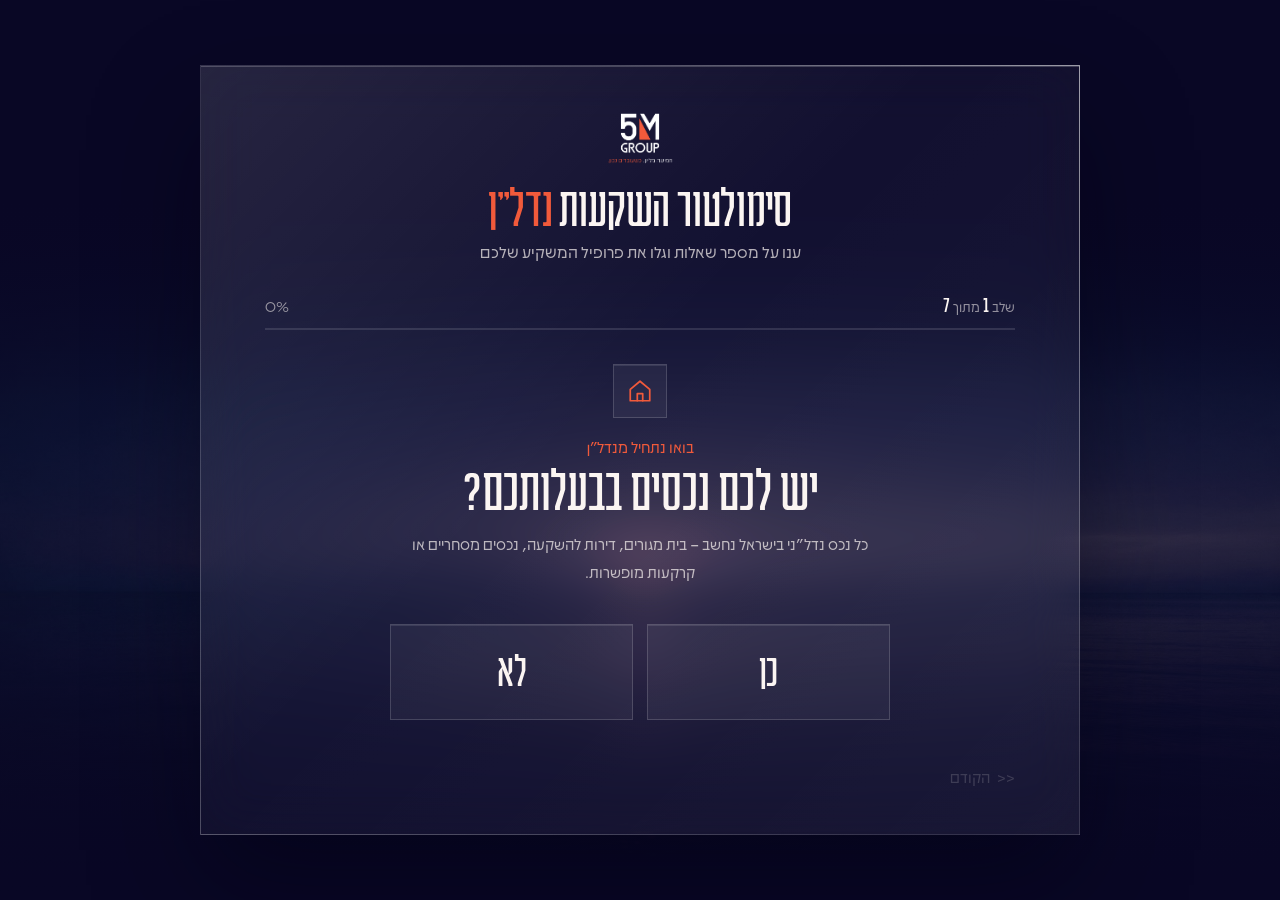
<file: simulator.html>
<!doctype html>
<html lang="he" dir="rtl">
<head>
  <meta name="robots" content="noindex, nofollow">
  <meta charset="utf-8">
  <meta name="viewport" content="width=device-width, initial-scale=1">
  <title>סימולטור השקעות נדל״ן · 5M Group</title>
  <meta name="description" content="ענו על מספר שאלות וגלו את פרופיל המשקיע שלכם.">
  <link rel="preload" href="fonts/Cooperative-Regular.woff2" as="font" type="font/woff2" crossorigin>
  <link rel="stylesheet" href="simulator.css">
</head>
<body class="sim-page">
  <!-- דמו עיצובי בלבד: אין כאן חיבור למסד או שמירת לידים. הלוגיקה והטקסטים זהים לסימולטור הקיים. -->
  <main class="sim">
    <div class="sim__bg" aria-hidden="true"><img src="assets/foot-sea.jpg" alt="" width="2400" height="1350" decoding="async"></div>

    <section class="sim__panel" id="sim" aria-labelledby="sim-title">
      <span class="sim__sheen" aria-hidden="true"></span>

      <header class="sim__head">
        <img class="sim__logo" src="assets/logo.png" alt="5M Group" width="91" height="75">
        <h1 class="sim__title" id="sim-title">סימולטור השקעות <em>נדל״ן</em></h1>
        <p class="sim__sub">ענו על מספר שאלות וגלו את פרופיל המשקיע שלכם</p>
      </header>

      <div class="prog" id="prog" role="progressbar" aria-valuemin="0" aria-valuemax="100" aria-valuenow="0">
        <div class="prog__meta"><span id="prog-step">שלב <b>1</b> מתוך <b>7</b></span><span id="prog-pct">0%</span></div>
        <div class="prog__bar"><span class="prog__fill" id="prog-fill"></span></div>
      </div>

      <div class="stage" id="stage" aria-live="polite"></div>
    </section>
  </main>

  <script src="simulator.js"></script>
</body>
</html>
</file>
<file: simulator.css>
/* =====================================================================
   5M GROUP · סימולטור השקעות נדל"ן (עיצוב חדש)
   קובץ עצמאי: לא תלוי ב-styles.css. כל הטוקנים כאן למעלה.
   השפה: נייבי עם ים הפוטר מוחשך, לוח זכוכית מרובע (בלי פינות מעוגלות),
   כותרות ב-Cooperative, כל השאר ב-Futurism 400, כתום אחד למגע ולבחירה.
   ===================================================================== */

@font-face { font-family: "Cooperative"; src: url("fonts/Cooperative-Regular.woff2") format("woff2"), url("fonts/Cooperative-Regular.woff") format("woff"); font-weight: 400; font-display: swap; }
@font-face { font-family: "Futurism"; src: url("fonts/Futurism-Light.otf") format("opentype"); font-weight: 300; font-display: swap; }
@font-face { font-family: "Futurism"; src: url("fonts/Futurism-Regular.otf") format("opentype"); font-weight: 400; font-display: swap; }

:root {
  --navy: #090725;
  --orange: #F15A3B;
  --orange-deep: #c9401f;
  --paper: #FBF5F2;
  --bad: #FF9A80;                       /* צבע השגיאה של טופס "דברו איתנו" */
  --ink-70: rgb(251 245 242 / .7);
  --ink-55: rgb(251 245 242 / .55);

  --glass: rgb(255 255 255 / .05);
  --glass-hover: rgb(255 255 255 / .08);
  --glass-line: rgb(255 255 255 / .16);
  --glass-line-hi: rgb(255 255 255 / .3);
  --glass-hi: inset 0 1px 0 rgb(255 255 255 / .1);

  --font-display: "Cooperative", "Futurism", "Arial Narrow", sans-serif;
  --font-text: "Futurism", "Assistant", "Segoe UI", Arial, sans-serif;
  --ease: cubic-bezier(.22, 1, .36, 1);
  --ease-btn: cubic-bezier(.16, 1, .3, 1);
}

*, *::before, *::after { box-sizing: border-box; }
html { -webkit-text-size-adjust: 100%; }
body.sim-page { margin: 0; min-height: 100svh; background: var(--navy); color: var(--paper); font-family: var(--font-text); font-weight: 400; line-height: 1.3; -webkit-font-smoothing: antialiased; text-rendering: optimizeLegibility; }
button { font: inherit; color: inherit; }
[hidden] { display: none !important; }
:focus-visible { outline: 2px solid var(--orange); outline-offset: 3px; }

/* ---------- הבמה: ים הפוטר, מוחשך ונמס לנייבי ---------- */
.sim { position: relative; isolation: isolate; min-height: 100svh; display: grid; place-items: center; padding: clamp(16px, 3vh, 40px) 16px; overflow: hidden; }
.sim__bg { position: absolute; inset: 0; z-index: -1; overflow: hidden; background: var(--navy); }
.sim__bg img { position: absolute; left: 0; bottom: 0; width: 100%; height: 80%; object-fit: cover; object-position: 50% 58%; filter: saturate(.65) brightness(.9);
  -webkit-mask-image: linear-gradient(to bottom, transparent 0%, #000 30%, #000 55%, rgb(0 0 0 / .5) 78%, transparent 100%);
  mask-image: linear-gradient(to bottom, transparent 0%, #000 30%, #000 55%, rgb(0 0 0 / .5) 78%, transparent 100%); }
.sim__bg::after { content: ""; position: absolute; inset: 0;
  background: linear-gradient(to bottom, var(--navy) 0%, var(--navy) 22%, rgb(9 7 37 / .72) 45%, rgb(9 7 37 / .55) 65%, rgb(9 7 37 / .78) 88%, var(--navy) 100%); }

/* ---------- לוח הזכוכית ---------- */
.sim__panel { --mx: 50%; --my: 0%; position: relative; isolation: isolate; width: min(100%, 880px);
  padding: clamp(22px, 3.4vw, 44px) clamp(20px, 5vw, 64px) clamp(20px, 3vw, 36px);
  background: linear-gradient(135deg, rgb(255 255 255 / .12), rgb(255 255 255 / .04) 45%, rgb(255 255 255 / .065));
  border: 1px solid rgb(255 255 255 / .14);
  box-shadow: inset 0 1px 0 rgb(255 255 255 / .2), 0 50px 100px rgb(3 2 18 / .45);
  -webkit-backdrop-filter: blur(26px) saturate(110%); backdrop-filter: blur(26px) saturate(110%); }
/* מסגרת אור: הפינה העליונה-ימנית תופסת אור */
.sim__panel::before { content: ""; position: absolute; inset: -1px; z-index: -1; padding: 1px; pointer-events: none;
  background: linear-gradient(225deg, rgb(255 255 255 / .5), rgb(255 255 255 / .08) 30%, rgb(255 255 255 / 0) 55%, rgb(255 255 255 / .1));
  -webkit-mask: linear-gradient(#000 0 0) content-box, linear-gradient(#000 0 0); -webkit-mask-composite: xor; mask: linear-gradient(#000 0 0) content-box exclude, linear-gradient(#000 0 0); }
/* ברק עדין שעוקב אחרי העכבר */
.sim__sheen { position: absolute; inset: 0; z-index: -1; pointer-events: none; opacity: 0; transition: opacity .6s ease;
  background: radial-gradient(560px circle at var(--mx) var(--my), rgb(255 255 255 / .06), transparent 70%); }
.sim__panel:hover .sim__sheen { opacity: 1; }

/* ---------- ראש הלוח ---------- */
.sim__head { display: flex; flex-direction: column; align-items: center; text-align: center; }
.sim__logo { width: auto; height: clamp(40px, 4.4vw, 54px); }
.sim__title { margin: clamp(14px, 1.8vw, 22px) 0 0; font-family: var(--font-display); font-weight: 400; font-size: clamp(28px, 3.6vw, 44px); line-height: 1.05; letter-spacing: -.005em; }
.sim__title em { font-style: normal; color: var(--orange); }
.sim__sub { margin: 8px 0 0; font-size: clamp(15px, 1.5vw, 18px); color: var(--ink-70); }

/* ---------- מד התקדמות ---------- */
.prog { margin-top: clamp(20px, 2.6vw, 30px); }
.prog__meta { display: flex; justify-content: space-between; align-items: baseline; font-size: clamp(13px, 1.25vw, 15px); color: var(--ink-55); }
.prog__meta b { font-family: var(--font-display); font-weight: 400; font-size: 1.25em; color: var(--paper); }
.prog__bar { position: relative; height: 2px; margin-top: 10px; background: rgb(255 255 255 / .12); }
.prog__fill { position: absolute; inset-block: 0; right: 0; width: 0; background: var(--orange); transition: width .8s var(--ease); }
/* ראש המד: ריבוע קטן כתום בקצה */
.prog__fill::after { content: ""; position: absolute; left: -3px; top: 50%; width: 7px; height: 7px; translate: 0 -50%; background: var(--orange); box-shadow: 0 0 12px rgb(241 90 59 / .55); }
.prog.is-zero .prog__fill::after { opacity: 0; }

/* ---------- אזור השלב ---------- */
.stage { position: relative; min-height: clamp(360px, 44vh, 420px); display: flex; flex-direction: column; justify-content: center; padding-block: clamp(22px, 2.8vw, 34px) 0; }
.q { display: flex; flex-direction: column; align-items: center; text-align: center; }
.q__ic { display: grid; place-items: center; width: 54px; height: 54px; background: var(--glass); border: 1px solid var(--glass-line); box-shadow: var(--glass-hi); color: var(--orange); }
.ic { width: 50%; height: 50%; overflow: visible; fill: none; stroke: currentColor; stroke-width: 1.6; stroke-linecap: round; stroke-linejoin: round; }
.q__eyebrow { margin: 18px 0 0; font-size: clamp(15px, 1.4vw, 17px); color: var(--orange); }
.q__text { margin: 8px 0 0; max-width: 18em; font-family: var(--font-display); font-weight: 400; font-size: clamp(28px, 4.1vw, 48px); line-height: 1.08; text-wrap: balance; }
.q__ic + .q__text { margin-top: 18px; }
.q__sub { margin: 14px 0 0; max-width: 560px; font-size: clamp(15px, 1.45vw, 17px); line-height: 1.6; color: var(--ink-70); text-wrap: pretty; }

/* ---------- בחירה: אריחי זכוכית מרובעים ---------- */
.opts { display: grid; gap: 14px; width: min(100%, 500px); margin: clamp(26px, 3.2vw, 38px) auto 0; }
.opts--2 { grid-template-columns: repeat(2, minmax(0, 1fr)); }
.opts--3 { grid-template-columns: repeat(3, minmax(0, 1fr)); width: min(100%, 640px); }
.opt { position: relative; display: flex; flex-direction: column; align-items: center; justify-content: center; gap: 12px; min-height: 96px; padding: 18px 14px; margin: 0;
  background: var(--glass); border: 1px solid var(--glass-line); box-shadow: var(--glass-hi); cursor: pointer; -webkit-appearance: none; appearance: none;
  transition: background-color .45s var(--ease), border-color .45s var(--ease), color .45s var(--ease), transform .45s var(--ease); }
.opt:hover { background: var(--glass-hover); border-color: var(--glass-line-hi); transform: translateY(-2px); }
.opt__l { font-family: var(--font-display); font-size: clamp(28px, 3vw, 36px); line-height: 1; }
.opt__l--sm { font-family: var(--font-text); font-size: clamp(16px, 1.6vw, 19px); line-height: 1.25; }
.opt .ic { width: 30px; height: 30px; color: var(--orange); transition: color .45s var(--ease); }
.opt[aria-pressed="true"] { background: var(--orange); border-color: var(--orange); }
.opt[aria-pressed="true"] .ic { color: #fff; }

/* ---------- שדה סכום ---------- */
.num { position: relative; width: min(100%, 500px); margin: clamp(26px, 3.2vw, 38px) auto 0; background: var(--glass); border: 1px solid var(--glass-line); box-shadow: var(--glass-hi); transition: border-color .35s ease, background-color .35s ease; }
.num:hover { border-color: var(--glass-line-hi); }
.num:focus-within { border-color: var(--orange); background: rgb(255 255 255 / .075); }
.num__in { display: block; width: 100%; height: clamp(84px, 9vw, 104px); margin: 0; padding: 0 64px; border: 0; outline: 0; background: transparent; color: var(--paper);
  font-family: var(--font-display); font-weight: 400; font-size: clamp(42px, 5.4vw, 60px); line-height: 1; text-align: center; letter-spacing: .01em; -webkit-appearance: none; appearance: none; }
.num__in::placeholder { font-family: var(--font-text); font-size: clamp(17px, 1.7vw, 20px); color: rgb(251 245 242 / .35); }
.num__unit { position: absolute; left: 24px; top: 50%; translate: 0 -50%; font-family: var(--font-text); font-size: clamp(22px, 2.4vw, 30px); color: var(--orange); pointer-events: none; transition: opacity .3s ease; }
.num.is-empty .num__unit { opacity: 0; }

/* ---------- ניווט: הקודם / הבא ---------- */
.nav { display: flex; justify-content: space-between; align-items: center; gap: 16px; margin-top: clamp(24px, 3vw, 36px); }
.nav--end { justify-content: flex-start; }
.back { display: inline-flex; align-items: center; gap: .4em; padding: 10px 0; border: 0; background: none; font-size: clamp(15px, 1.4vw, 17px); color: var(--ink-55); cursor: pointer; transition: color .3s ease; }
.back:hover:not(:disabled) { color: var(--paper); }
.back:disabled { opacity: .3; cursor: default; }
.back .arr { transition: transform .55s var(--ease-btn); }
.back:hover:not(:disabled) .arr { transform: translateX(5px); }

/* הכפתור: בדיוק כמו .btn של ההירו באתר */
.btn { position: relative; display: inline-flex; align-items: center; justify-content: center; padding: 16px 36px; margin: 0; border: 0; background: var(--orange); color: #F5F5F5;
  font-family: var(--font-text); font-size: 20px; font-weight: 300; line-height: 1.2; white-space: nowrap; overflow: hidden; isolation: isolate; cursor: pointer; text-decoration: none;
  -webkit-appearance: none; appearance: none; transition: color .45s var(--ease), background-color .5s var(--ease), opacity .4s ease; }
.btn:hover, .btn:focus-visible { background: var(--orange-deep); }
.btn .arr { display: inline-block; margin-inline-start: .3em; transition: transform .55s var(--ease-btn); }
.btn:hover .arr, .btn:focus-visible .arr { transform: translateX(-6px); }
.btn .hz { position: absolute; z-index: -1; inset: auto 0 0 0; height: 1px; background: #fff2e8; transform: scaleX(0); transform-origin: right; transition: transform .6s cubic-bezier(.65, 0, .35, 1); pointer-events: none; }
.btn:hover .hz, .btn:focus-visible .hz { transform: scaleX(1); }
.btn:disabled { opacity: .32; cursor: default; background: var(--orange); }
.btn:disabled .hz { transform: scaleX(0); }
.btn:disabled .arr { transform: none; }
.btn--wide { width: 100%; white-space: normal; text-align: center; }

/* ---------- מסך תגובה בין שאלות ---------- */
/* כשאין מד התקדמות (תגובה, חישוב, תוצאה): יותר אוויר מתחת לכותרת הלוח */
.prog[hidden] + .stage { padding-top: clamp(34px, 4.2vw, 52px); }
.fb { display: flex; justify-content: center; align-items: center; min-height: clamp(360px, 44vh, 420px); }
.fb__card { position: relative; width: min(100%, 460px); padding: clamp(30px, 4vw, 44px) clamp(24px, 3.4vw, 40px) clamp(34px, 4.4vw, 48px); text-align: center;
  background: var(--glass); border: 1px solid var(--glass-line); box-shadow: var(--glass-hi); }
.fb__ic { display: grid; place-items: center; width: 60px; height: 60px; margin: 0 auto; background: var(--orange); color: #fff; animation: fbPulse 2.2s ease-in-out infinite; }
.fb__ic .ic { width: 50%; height: 50%; }
@keyframes fbPulse { 50% { box-shadow: 0 0 0 10px rgb(241 90 59 / .12); } }
.fb__t { margin: 22px 0 0; font-family: var(--font-display); font-weight: 400; font-size: clamp(24px, 2.8vw, 32px); line-height: 1.2; text-wrap: balance; }
/* קו הזמן: מתמלא מימין לשמאל במשך הזמן שהמסך מוצג */
.fb__time { position: absolute; inset: auto 0 0 0; height: 2px; background: rgb(255 255 255 / .1); }
.fb__time i { position: absolute; inset: 0; background: var(--orange); transform: scaleX(0); transform-origin: right; animation: fbTime var(--dur, 4s) linear forwards; }
@keyframes fbTime { to { transform: scaleX(1); } }

/* ---------- טופס הפרטים (כמו "דברו איתנו") ---------- */
.lead { width: min(100%, 480px); margin: 0 auto; }
.lead__head { text-align: center; }
.lead__head .q__ic { margin: 0 auto; }
.lead__t { margin: 18px 0 0; font-family: var(--font-display); font-weight: 400; font-size: clamp(28px, 3.4vw, 40px); line-height: 1.08; }
.lead__s { margin: 10px 0 0; font-size: clamp(15px, 1.45vw, 17px); color: var(--ink-70); }
.lead__fields { display: flex; flex-direction: column; gap: 20px; margin-top: 22px; }
.fld { position: relative; display: flex; flex-direction: column; gap: 8px; }
.fld__l { font-size: 16px; color: var(--ink-70); transition: color .3s ease; }
.fld__in { width: 100%; height: 52px; margin: 0; padding: 0 16px; border: 1px solid var(--glass-line); border-radius: 0; background: var(--glass); color: var(--paper);
  font-family: var(--font-text); font-weight: 400; font-size: 19px; line-height: 1.2; text-align: right; outline: 0; -webkit-appearance: none; appearance: none; box-shadow: var(--glass-hi);
  transition: border-color .35s ease, background-color .35s ease; }
.fld__in[dir="ltr"] { text-align: left; }
.fld__in::placeholder { color: rgb(251 245 242 / .3); }
.fld__in:hover { border-color: var(--glass-line-hi); }
.fld__in:focus { border-color: var(--orange); background: rgb(255 255 255 / .08); }
.fld__in:-webkit-autofill { -webkit-text-fill-color: var(--paper); -webkit-box-shadow: 0 0 0 100px #2a2850 inset; }
.fld:focus-within .fld__l { color: var(--orange); }
.fld__err { position: absolute; top: 100%; right: 0; margin-top: 3px; font-size: 14px; line-height: 1.2; color: var(--bad); }
.fld.is-bad .fld__in { border-color: var(--bad); }
.fld.is-bad .fld__l { color: var(--bad); }
.lead .btn { margin-top: 8px; }
.lead .nav { margin-top: 18px; }

/* ---------- מסך החישוב ---------- */
.calc { width: min(100%, 560px); margin: 0 auto; text-align: center; transition: opacity .45s ease; }
.calc.is-out { opacity: 0; }
.calc__t { margin: 0; font-family: var(--font-display); font-weight: 400; font-size: clamp(30px, 3.8vw, 44px); line-height: 1.08; }
.calc__p { margin: 14px 0 0; font-size: clamp(15px, 1.45vw, 17px); line-height: 1.65; color: var(--ink-70); }
.calc__list { display: flex; flex-direction: column; gap: 10px; margin: 28px 0 0; padding: 0; list-style: none; }
.calc__row { display: flex; align-items: center; gap: 14px; padding: 15px 18px; text-align: right; background: var(--glass); border: 1px solid var(--glass-line); box-shadow: var(--glass-hi);
  font-size: clamp(15px, 1.5vw, 17px); opacity: 0; transform: translateY(12px); transition: opacity .6s var(--ease), transform .6s var(--ease), border-color .4s ease; }
.calc__row.is-in { opacity: 1; transform: none; }
.calc__row.is-now { border-color: rgb(241 90 59 / .55); }
.calc__mark { position: relative; flex: none; width: 22px; height: 22px; border: 1px solid rgb(255 255 255 / .3); }
.calc__row.is-now .calc__mark { border-color: var(--orange); border-top-color: transparent; animation: spin .9s linear infinite; }
.calc__row.is-done .calc__mark { background: var(--orange); border-color: var(--orange); }
.calc__mark svg { position: absolute; inset: 18%; width: 64%; height: 64%; fill: none; stroke: #fff; stroke-width: 3; stroke-linecap: square; stroke-dasharray: 30; stroke-dashoffset: 30; transition: stroke-dashoffset .4s ease .05s; }
.calc__row.is-done .calc__mark svg { stroke-dashoffset: 0; }
@keyframes spin { to { rotate: 360deg; } }
.calc__time { position: relative; height: 2px; margin-top: 26px; background: rgb(255 255 255 / .1); }
.calc__time i { position: absolute; inset: 0; background: var(--orange); transform: scaleX(0); transform-origin: right; animation: fbTime var(--dur, 7.2s) linear forwards; }

/* ---------- התוצאה ---------- */
.res { display: flex; flex-direction: column; gap: clamp(22px, 3vw, 34px); }
.res__t { margin: 0; text-align: center; font-family: var(--font-display); font-weight: 400; font-size: clamp(30px, 3.8vw, 44px); line-height: 1.08; text-wrap: balance; }
.res__h { margin: 0; text-align: center; font-family: var(--font-display); font-weight: 400; font-size: clamp(22px, 2.4vw, 28px); line-height: 1.15; }

/* ארבע תיבות הסטטוס + ניקוד */
.stat { display: grid; grid-template-columns: repeat(var(--n, 5), minmax(0, 1fr)); gap: 10px; }
.stat__box { display: flex; flex-direction: column; align-items: center; gap: 10px; padding: 18px 8px 16px; text-align: center; background: var(--glass); border: 1px solid var(--glass-line); box-shadow: var(--glass-hi); }
.stat__box .ic { width: 26px; height: 26px; color: var(--orange); }
.stat__l { font-size: clamp(13px, 1.3vw, 15px); line-height: 1.25; color: var(--ink-70); }
.stat__m { position: relative; display: grid; place-items: center; width: 26px; height: 26px; }
.stat__m svg { width: 64%; height: 64%; fill: none; stroke-width: 2.6; stroke-linecap: square; }
.stat__m--ok { background: var(--orange); }
.stat__m--ok svg { stroke: #fff; }
.stat__m--no { border: 1px solid rgb(255 154 128 / .6); }
.stat__m--no svg { stroke: var(--bad); width: 50%; height: 50%; stroke-width: 2.2; }
.stat__score { font-family: var(--font-display); font-size: 30px; line-height: 26px; color: var(--orange); }

/* כמה נכסים: עמודות שנבנות מלמטה */
.proj { display: flex; justify-content: center; align-items: flex-end; gap: clamp(14px, 3vw, 40px); height: clamp(200px, 24vw, 250px); }
.proj__col { display: flex; flex-direction: column; align-items: center; gap: 10px; width: clamp(84px, 13vw, 132px); height: 100%; }
.proj__bar { position: relative; flex: 1; width: 100%; display: flex; align-items: flex-end; }
.proj__fill { position: relative; width: 100%; height: var(--h, 40%); display: flex; justify-content: center; align-items: flex-start; padding-top: 12px;
  background: linear-gradient(to top, rgb(255 255 255 / .05), rgb(255 255 255 / .12)); border: 1px solid var(--glass-line); box-shadow: var(--glass-hi);
  transform-origin: bottom; transform: scaleY(0); transition: transform 1.1s var(--ease); }
.proj.is-on .proj__fill { transform: scaleY(1); }
/* כשכל התנאים מתקיימים: קו עליון כתום לכל עמודה, והעמודה האחרונה (העתיד) מתמלאת בכתום */
.proj--ok .proj__fill { border-top: 2px solid var(--orange); }
.proj--ok .proj__col:last-child .proj__fill { background: linear-gradient(to top, rgb(241 90 59 / .5), var(--orange)); border-color: var(--orange); }
.proj__n { font-family: var(--font-display); font-size: clamp(34px, 4vw, 50px); line-height: 1; }
.proj__l { font-size: clamp(13px, 1.3vw, 15px); color: var(--ink-70); white-space: nowrap; }

/* יכולת רכישה */
.buy { padding: clamp(20px, 2.6vw, 30px); text-align: center; background: var(--glass); border: 1px solid var(--glass-line); box-shadow: var(--glass-hi); }
.buy__l { margin: 0; font-size: clamp(15px, 1.5vw, 17px); color: var(--ink-70); }
.buy__v { margin: 8px 0 0; font-family: var(--font-display); font-weight: 400; font-size: clamp(40px, 5vw, 58px); line-height: 1; color: var(--orange); unicode-bidi: isolate; }
.buy__parts { display: flex; justify-content: center; flex-wrap: wrap; gap: 6px 28px; margin: 14px 0 0; font-size: clamp(14px, 1.35vw, 16px); color: var(--ink-70); }
.buy__parts b { font-weight: 400; color: var(--paper); unicode-bidi: isolate; }

/* מה זה אומר בתכל'ס */
.sum { padding: clamp(22px, 3vw, 34px); background: var(--glass); border: 1px solid var(--glass-line); box-shadow: var(--glass-hi); }
.sum--ok { border-color: rgb(241 90 59 / .5); }
.sum__t { margin: 0; font-family: var(--font-display); font-weight: 400; font-size: clamp(22px, 2.4vw, 28px); line-height: 1.15; color: var(--orange); }
.sum__lead { margin: 12px 0 0; font-size: clamp(17px, 1.7vw, 20px); line-height: 1.45; text-wrap: pretty; }
.sum__p { margin: 10px 0 0; font-size: clamp(15px, 1.5vw, 17px); line-height: 1.7; color: rgb(251 245 242 / .78); white-space: pre-line; }
.res__cta { display: flex; justify-content: center; }
.res__luck { margin: 0; text-align: center; font-family: var(--font-display); font-size: clamp(24px, 2.8vw, 32px); color: var(--orange); }
.res__again { display: flex; justify-content: center; margin-top: -8px; }

/* ---------- כניסה של שלב חדש: שורה אחרי שורה ---------- */
.rise { opacity: 0; transform: translateY(18px); animation: rise .8s var(--ease) forwards; animation-delay: calc(var(--i, 0) * 90ms); }
@keyframes rise { to { opacity: 1; transform: none; } }
/* כותרת: אות אחרי אות, כמו "מצד אחד" בדף הבית */
.split .w { display: inline-block; white-space: nowrap; }
.split .ch { display: inline-block; opacity: 0; transform: translateY(.45em) rotateX(-60deg); transform-origin: 50% 100%; animation: chIn .7s cubic-bezier(.34, 1.56, .64, 1) forwards; animation-delay: calc(var(--d, 0) * 1ms); }
@keyframes chIn { to { opacity: 1; transform: none; } }
.stage-out { opacity: 0; transform: translateY(-10px); transition: opacity .28s ease, transform .28s ease; }

/* =====================================================================
   מובייל
   ===================================================================== */
@media (max-width: 640px) {
  .sim { place-items: start center; padding: 16px 12px 32px; }
  .sim__panel { padding: 22px 18px 24px; }
  .stage { min-height: 380px; padding-top: 26px; }
  .q__ic, .fb__ic { width: 52px; height: 52px; }
  .opts--3 { grid-template-columns: 1fr; }
  .opts--3 .opt { flex-direction: row; justify-content: flex-start; gap: 14px; min-height: 64px; padding: 14px 18px; }
  .opts--3 .opt .ic { width: 26px; height: 26px; }
  .opt { min-height: 84px; }
  .num__in { padding: 0 48px; }
  .num__unit { left: 18px; }
  .btn { padding: 14px 28px; font-size: 18px; }
  .stat { grid-template-columns: repeat(2, minmax(0, 1fr)); }
  .stat__box:last-child:nth-child(odd) { grid-column: 1 / -1; }
  .proj { height: 200px; gap: 10px; }
  .proj__col { width: auto; flex: 1; }
  .proj__l { white-space: normal; text-align: center; }
}

@media (prefers-reduced-motion: reduce) {
  .rise, .split .ch { animation: none; opacity: 1; transform: none; }
  .fb__ic, .calc__row.is-now .calc__mark { animation: none; }
  .proj__fill { transition: none; }
  .opt, .btn, .back .arr, .btn .arr, .btn .hz, .prog__fill { transition: none; }
}
</file>
